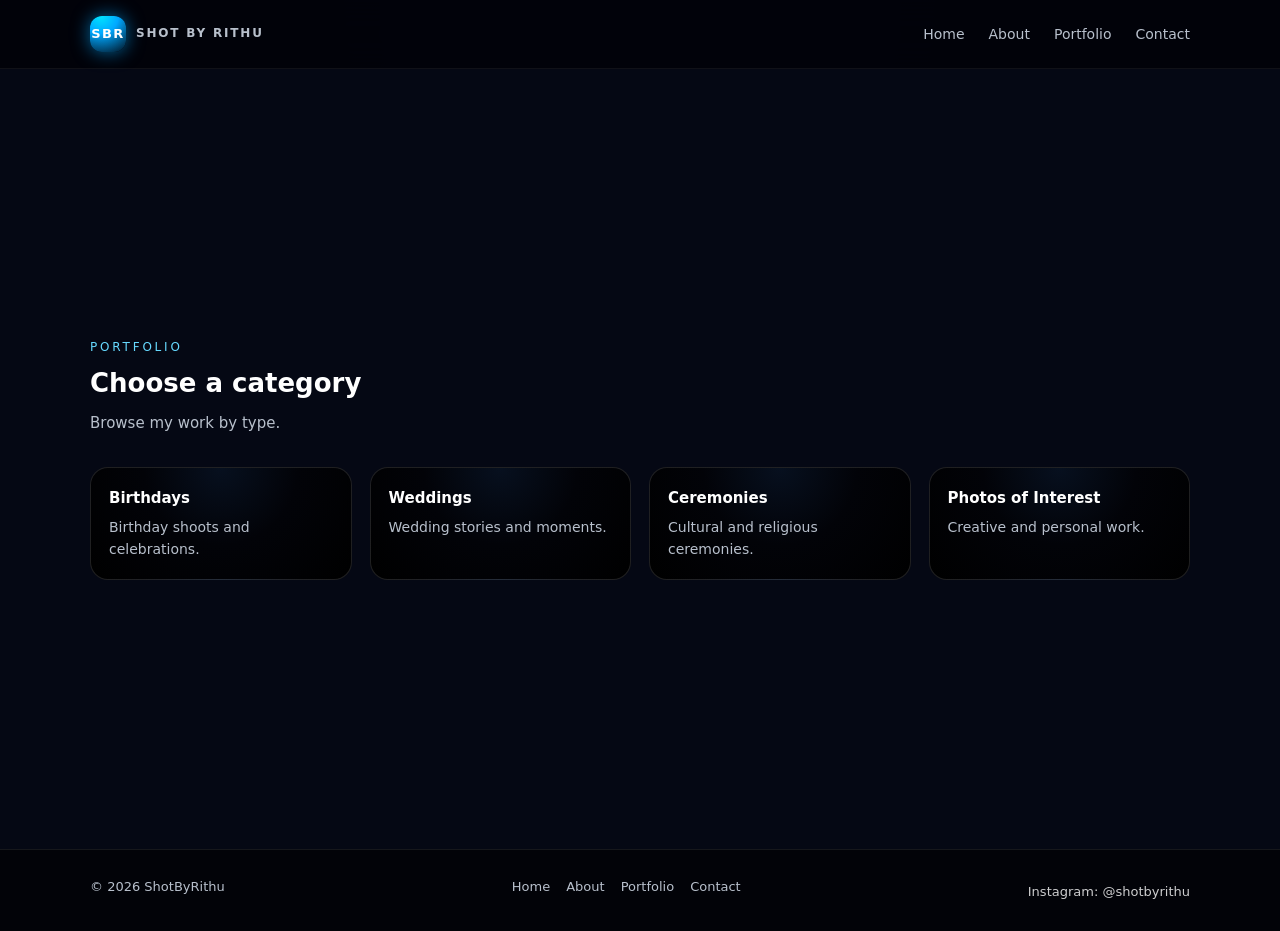
<file: portfolio/index.html>
<!DOCTYPE html>
<html lang="en">
<head>
  <meta charset="UTF-8">
  <title>Portfolio | ShotByRithu</title>
  <link rel="stylesheet" href="../style.css">
</head>

<body>

<header>
  <div class="container nav">
    <div class="logo">
      <div class="logo-mark">SBR</div>
      <div class="logo-text">SHOT BY RITHU</div>
    </div>

    <!-- CORRECT NAVBAR -->
    <nav class="nav-links">
      <a href="../index.html">Home</a>
      <a href="../about.html">About</a>
      <a href="./index.html">Portfolio</a>
      <a href="../contact.html">Contact</a>
    </nav>
  </div>
</header>

<section class="portfolio">
  <div class="container">

    <div class="section-header">
      <div class="section-kicker">Portfolio</div>
      <h2 class="section-title">Choose a category</h2>
      <p class="section-subtitle">Browse my work by type.</p>
    </div>

    <div class="category-grid">

      <a class="category-card" href="birthdays/index.html">
        <div class="category-label">Birthdays</div>
        <p>Birthday shoots and celebrations.</p>
      </a>

      <a class="category-card" href="weddings/index.html">
        <div class="category-label">Weddings</div>
        <p>Wedding stories and moments.</p>
      </a>

      <a class="category-card" href="ceremonies/index.html">
        <div class="category-label">Ceremonies</div>
        <p>Cultural and religious ceremonies.</p>
      </a>

      <a class="category-card" href="interest/index.html">
        <div class="category-label">Photos of Interest</div>
        <p>Creative and personal work.</p>
      </a>

    </div>

  </div>
</section>

<footer>
  <div class="container footer-inner">
    <div>© 2026 ShotByRithu</div>

    <!-- CORRECT FOOTER LINKS -->
    <div class="footer-links">
      <a href="../index.html">Home</a>
      <a href="../about.html">About</a>
      <a href="./index.html">Portfolio</a>
      <a href="../contact.html">Contact</a>
    </div>

    <div style="margin-top: 10px;">
      <a href="https://instagram.com/shotbyrithu" target="_blank" style="color: #fff; opacity: 0.8;">
        Instagram: @shotbyrithu
      </a>
    </div>
  </div>
</footer>

</body>
</html>
</file>
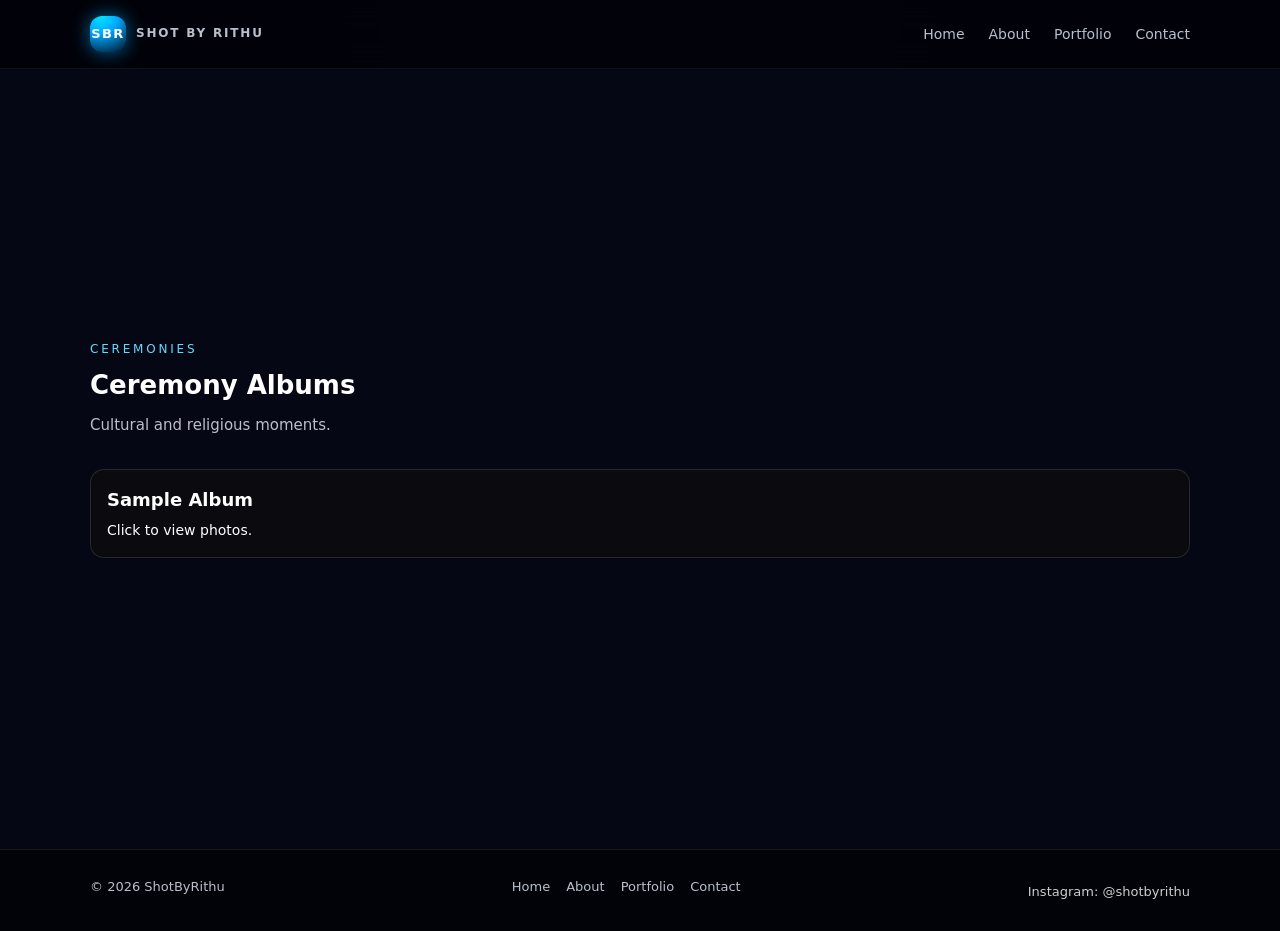
<file: portfolio/ceremonies/index.html>
<!DOCTYPE html>
<html lang="en">
<head>
  <meta charset="UTF-8">
  <title>Ceremonies | ShotByRithu</title>
  <link rel="stylesheet" href="../../style.css">
</head>

<body>

<header>
  <div class="container nav">
    <div class="logo">
      <div class="logo-mark">SBR</div>
      <div class="logo-text">SHOT BY RITHU</div>
    </div>

    <!-- CORRECT NAVBAR -->
    <nav class="nav-links">
      <a href="../../index.html">Home</a>
      <a href="../../about.html">About</a>
      <a href="../index.html">Portfolio</a>
      <a href="../../contact.html">Contact</a>
    </nav>
  </div>
</header>

<section class="portfolio">
  <div class="container">

    <div class="section-header">
      <div class="section-kicker">Ceremonies</div>
      <h2 class="section-title">Ceremony Albums</h2>
      <p class="section-subtitle">Cultural and religious moments.</p>
    </div>

    <div class="album-grid">
      <a class="album-card" href="album-template.html">
        <div class="album-title">Sample Album</div>
        <p>Click to view photos.</p>
      </a>
    </div>

  </div>
</section>

<footer>
  <div class="container footer-inner">
    <div>© 2026 ShotByRithu</div>

    <!-- CORRECT FOOTER LINKS -->
    <div class="footer-links">
      <a href="../../index.html">Home</a>
      <a href="../../about.html">About</a>
      <a href="../index.html">Portfolio</a>
      <a href="../../contact.html">Contact</a>
    </div>

    <div style="margin-top: 10px;">
      <a href="https://instagram.com/shotbyrithu" target="_blank" style="color: #fff; opacity: 0.8;">
        Instagram: @shotbyrithu
      </a>
    </div>
  </div>
</footer>

</body>
</html>
</file>
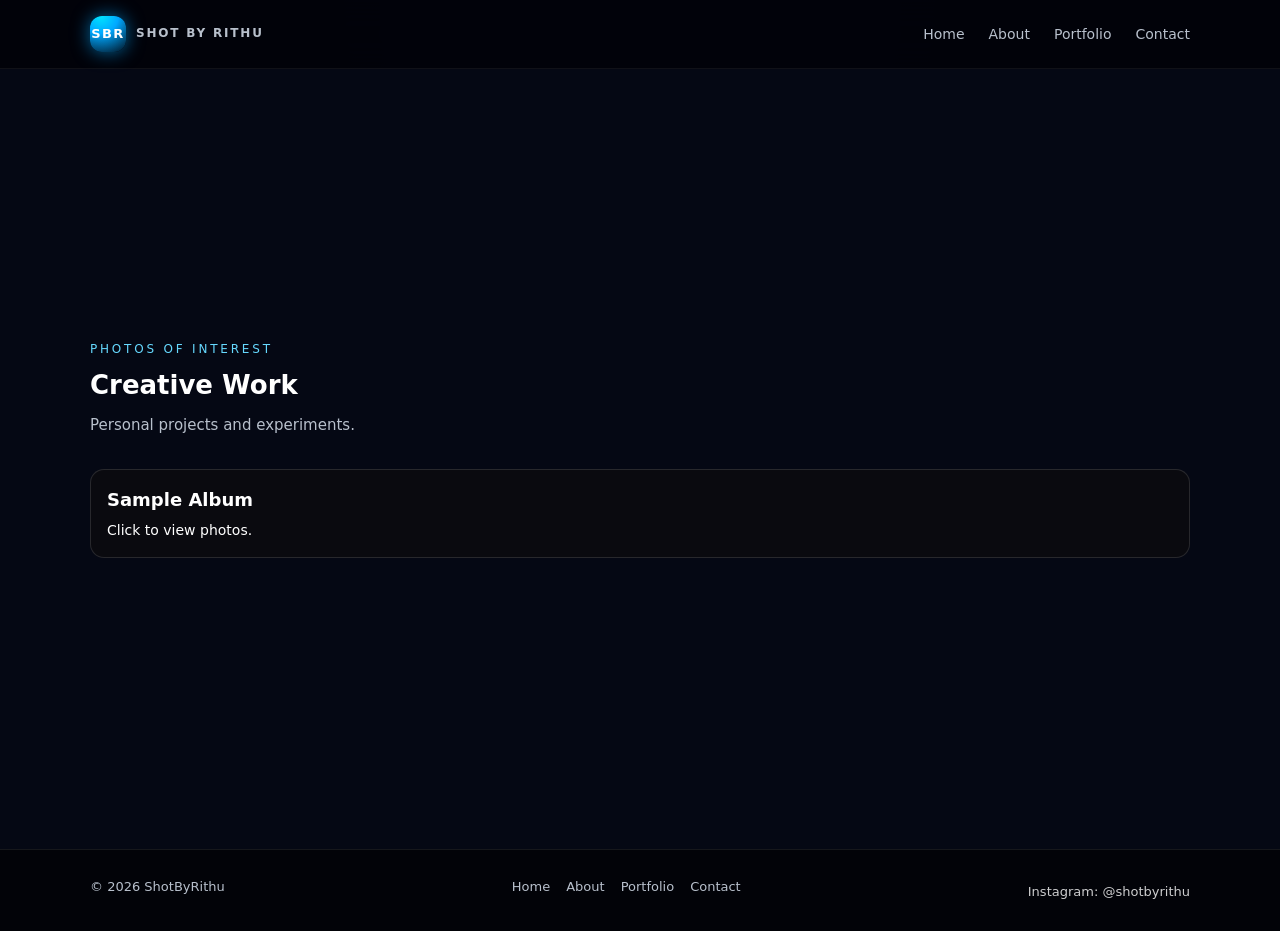
<file: portfolio/interest/index.html>
<!DOCTYPE html>
<html lang="en">
<head>
  <meta charset="UTF-8">
  <title>Photos of Interest | ShotByRithu</title>
  <link rel="stylesheet" href="../../style.css">
</head>

<body>

<header>
  <div class="container nav">
    <div class="logo">
      <div class="logo-mark">SBR</div>
      <div class="logo-text">SHOT BY RITHU</div>
    </div>

    <!-- CORRECT NAVBAR -->
    <nav class="nav-links">
      <a href="../../index.html">Home</a>
      <a href="../../about.html">About</a>
      <a href="../index.html">Portfolio</a>
      <a href="../../contact.html">Contact</a>
    </nav>
  </div>
</header>

<section class="portfolio">
  <div class="container">

    <div class="section-header">
      <div class="section-kicker">Photos of Interest</div>
      <h2 class="section-title">Creative Work</h2>
      <p class="section-subtitle">Personal projects and experiments.</p>
    </div>

    <div class="album-grid">
      <a class="album-card" href="album-template.html">
        <div class="album-title">Sample Album</div>
        <p>Click to view photos.</p>
      </a>
    </div>

  </div>
</section>

<footer>
  <div class="container footer-inner">
    <div>© 2026 ShotByRithu</div>

    <!-- CORRECT FOOTER LINKS -->
    <div class="footer-links">
      <a href="../../index.html">Home</a>
      <a href="../../about.html">About</a>
      <a href="../index.html">Portfolio</a>
      <a href="../../contact.html">Contact</a>
    </div>

    <div style="margin-top: 10px;">
      <a href="https://instagram.com/shotbyrithu" target="_blank" style="color: #fff; opacity: 0.8;">
        Instagram: @shotbyrithu
      </a>
    </div>
  </div>
</footer>

</body>
</html>
</file>
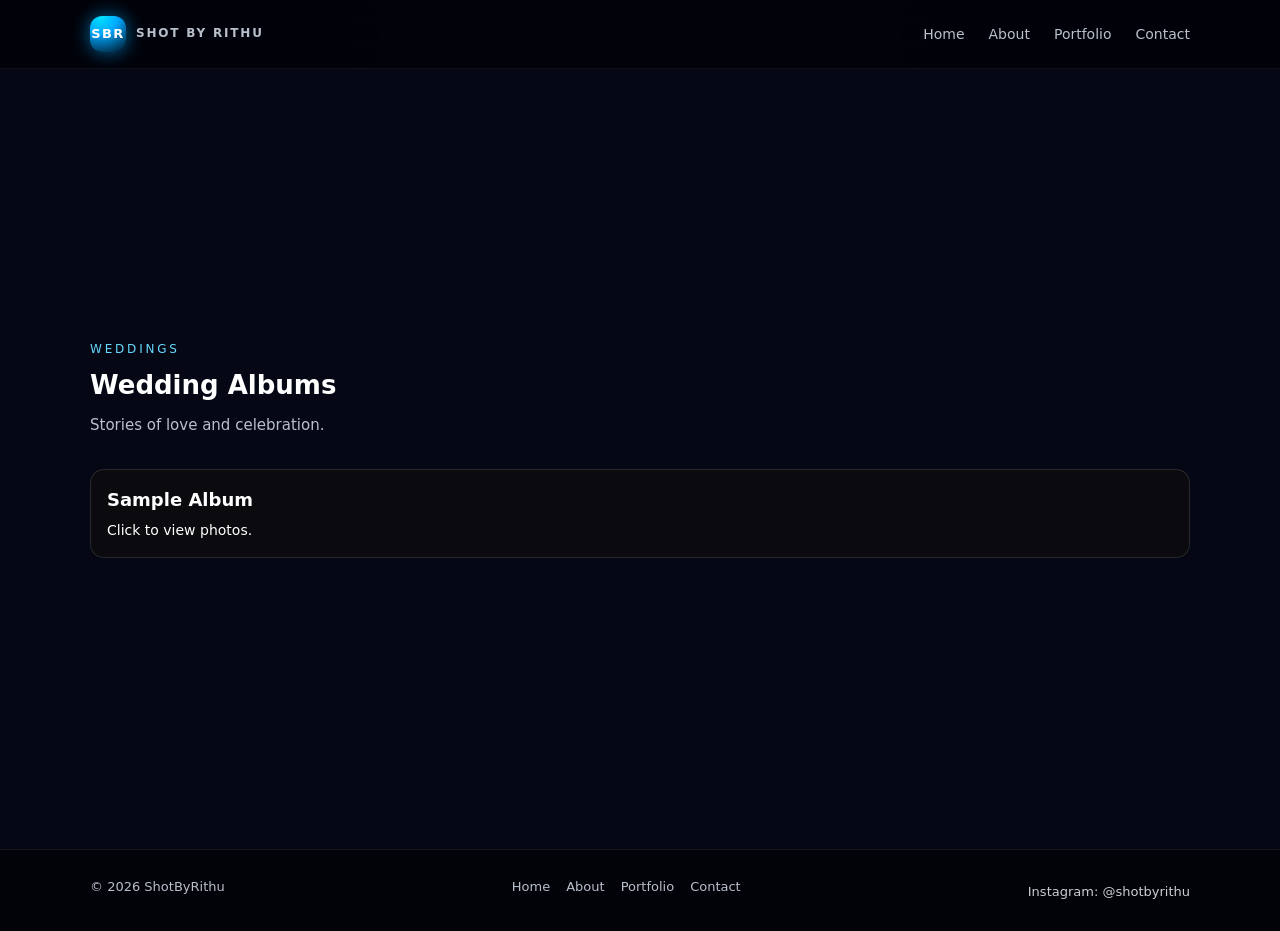
<file: portfolio/weddings/index.html>
<!DOCTYPE html>
<html lang="en">
<head>
  <meta charset="UTF-8">
  <title>Weddings | ShotByRithu</title>
  <link rel="stylesheet" href="../../style.css">
</head>

<body>

<header>
  <div class="container nav">
    <div class="logo">
      <div class="logo-mark">SBR</div>
      <div class="logo-text">SHOT BY RITHU</div>
    </div>

    <!-- CORRECT NAVBAR -->
    <nav class="nav-links">
      <a href="../../index.html">Home</a>
      <a href="../../about.html">About</a>
      <a href="../index.html">Portfolio</a>
      <a href="../../contact.html">Contact</a>
    </nav>
  </div>
</header>

<section class="portfolio">
  <div class="container">

    <div class="section-header">
      <div class="section-kicker">Weddings</div>
      <h2 class="section-title">Wedding Albums</h2>
      <p class="section-subtitle">Stories of love and celebration.</p>
    </div>

    <div class="album-grid">
      <a class="album-card" href="album-template.html">
        <div class="album-title">Sample Album</div>
        <p>Click to view photos.</p>
      </a>
    </div>

  </div>
</section>

<footer>
  <div class="container footer-inner">
    <div>© 2026 ShotByRithu</div>

    <!-- CORRECT FOOTER LINKS -->
    <div class="footer-links">
      <a href="../../index.html">Home</a>
      <a href="../../about.html">About</a>
      <a href="../index.html">Portfolio</a>
      <a href="../../contact.html">Contact</a>
    </div>

    <div style="margin-top: 10px;">
      <a href="https://instagram.com/shotbyrithu" target="_blank" style="color: #fff; opacity: 0.8;">
        Instagram: @shotbyrithu
      </a>
    </div>
  </div>
</footer>

</body>
</html>
</file>
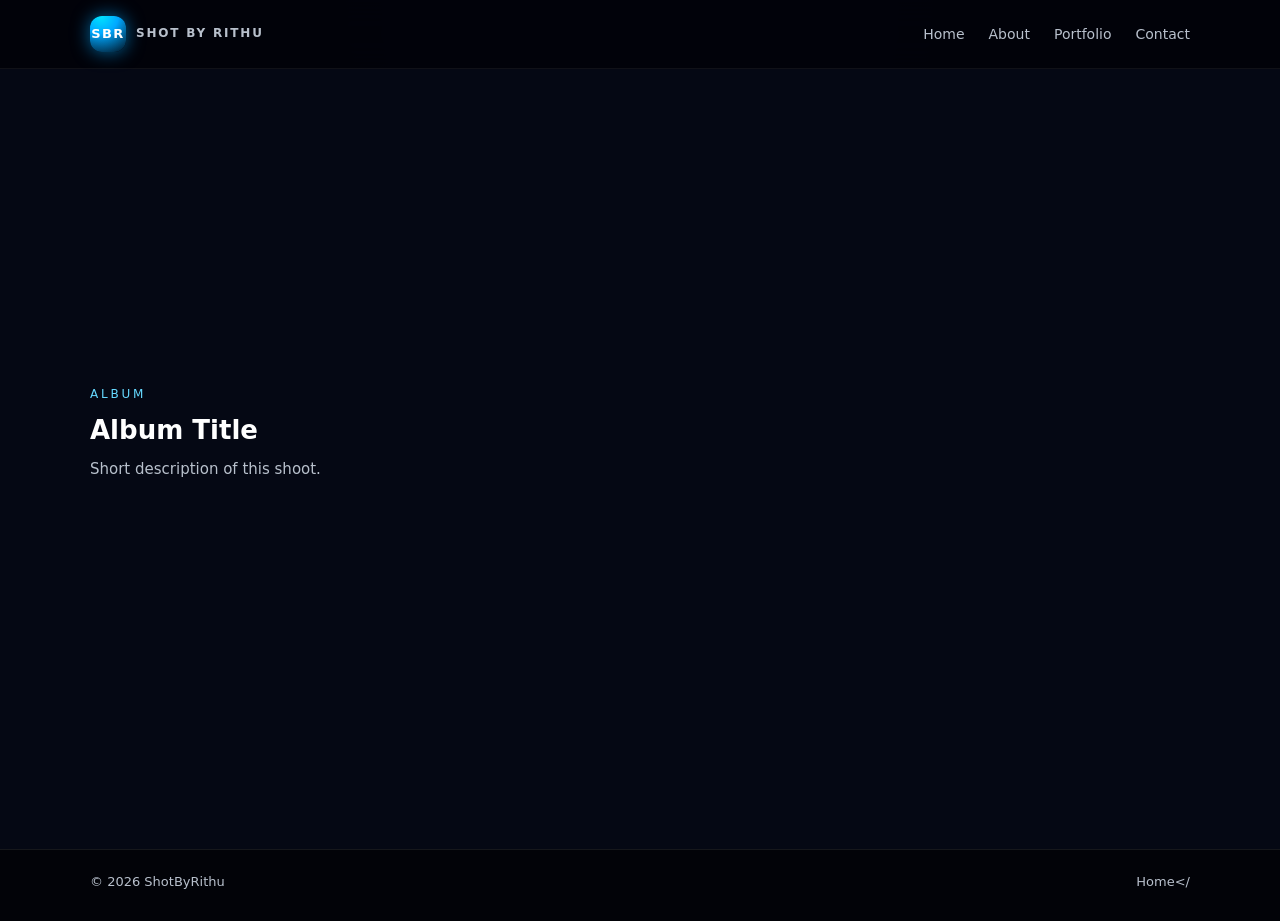
<file: portfolio/birthdays/album-template.html>
<!DOCTYPE html>
<html lang="en">
<head>
  <meta charset="UTF-8">
  <title>Album | ShotByRithu</title>
  <link rel="stylesheet" href="../../style.css">
</head>

<body>

<header>
  <div class="container nav">
    <div class="logo">
      <div class="logo-mark">SBR</div>
      <div class="logo-text">SHOT BY RITHU</div>
    </div>

    <nav class="nav-links">
      <a href="index.html">Home</a>
      <a href="about.html">About</a>
      <a href="portfolio/index.html">Portfolio</a>
      <a href="contact.html">Contact</a>
    </nav>
  </div>
</header>

<section class="portfolio">
  <div class="container">

    <div class="section-header">
      <div class="section-kicker">Album</div>
      <h2 class="section-title">Album Title</h2>
      <p class="section-subtitle">Short description of this shoot.</p>
    </div>

    <div class="album-gallery">
      <!-- Add your images here -->
      <!-- Example:
      <div class="album-photo">
        <img src="../../images/birthdays/album1/photo1.jpg">
      </div>
      -->
    </div>

  </div>
</section>

<footer>
  <div class="container footer-inner">
    <div>© 2026 ShotByRithu</div>
    <div class="footer-links">
      <a href="index.html">Home</
</file>
<file: style.css>
:root {
  --bg-main: #02030A;
  --bg-section: #050814;
  --text-main: #FFFFFF;
  --text-muted: #B8C0CC;
  --accent: #00A8FF;
  --accent-soft: #00E5FF;
  --accent-soft2: #66D9FF;
  --border-subtle: rgba(255, 255, 255, 0.08);
}

/* RESET + BASE */
* {
  margin: 0;
  padding: 0;
  box-sizing: border-box;
  font-family: 'Inter', system-ui, -apple-system, BlinkMacSystemFont, sans-serif;
}

body {
  background: radial-gradient(circle at top, #050815 0, #020308 40%, var(--bg-main) 100%);
  color: var(--text-main);
  line-height: 1.6;
  min-height: 100vh;
  position: relative;
  overflow-x: hidden;
}

a {
  color: inherit;
  text-decoration: none;
}

img {
  max-width: 100%;
  display: block;
}

.container {
  width: 90%;
  max-width: 1100px;
  margin: 0 auto;
}

/* BACKGROUND GLOWS */
.bg-glow {
  position: fixed;
  pointer-events: none;
  z-index: -1;
  filter: blur(40px);
  opacity: 0.6;
}

.bg-glow-top {
  width: 420px;
  height: 420px;
  top: -120px;
  right: -80px;
  background: radial-gradient(circle, rgba(0, 229, 255, 0.5), transparent 70%);
}

.bg-glow-bottom {
  width: 380px;
  height: 380px;
  bottom: -140px;
  left: -60px;
  background: radial-gradient(circle, rgba(0, 168, 255, 0.4), transparent 70%);
}

/* NAVBAR */
header {
  position: sticky;
  top: 0;
  z-index: 20;
  background: rgba(2, 3, 10, 0.92);
  backdrop-filter: blur(18px);
  border-bottom: 1px solid rgba(255, 255, 255, 0.06);
}

.nav {
  display: flex;
  align-items: center;
  justify-content: space-between;
  padding: 16px 0;
}

.logo {
  display: flex;
  align-items: center;
  gap: 10px;
}

.logo-mark {
  width: 36px;
  height: 36px;
  border-radius: 12px;
  background: radial-gradient(circle at 30% 0, var(--accent-soft) 0, var(--accent) 40%, #02101f 100%);
  display: flex;
  align-items: center;
  justify-content: center;
  font-weight: 700;
  font-size: 13px;
  letter-spacing: 1.4px;
  box-shadow: 0 0 18px rgba(0, 168, 255, 0.6);
}

.logo-text {
  font-weight: 600;
  letter-spacing: 1.8px;
  font-size: 12px;
  text-transform: uppercase;
  color: var(--text-muted);
}

.nav-links {
  display: flex;
  gap: 24px;
  font-size: 14px;
}

.nav-links a {
  position: relative;
  color: var(--text-muted);
  transition: color 0.15s ease;
}

.nav-links a::after {
  content: "";
  position: absolute;
  left: 0;
  bottom: -4px;
  width: 0;
  height: 2px;
  background: linear-gradient(90deg, var(--accent), var(--accent-soft));
  transition: width 0.2s ease;
}

.nav-links a:hover {
  color: var(--accent-soft);
}

.nav-links a:hover::after {
  width: 100%;
}

/* HERO */
.hero {
  min-height: 80vh;
  display: flex;
  align-items: center;
  padding: 72px 0 80px;
}

.hero-inner {
  display: grid;
  grid-template-columns: minmax(0, 1.2fr) minmax(0, 1fr);
  gap: 56px;
  align-items: center;
}

.hero-kicker {
  font-size: 12px;
  letter-spacing: 3px;
  text-transform: uppercase;
  color: var(--accent-soft2);
  margin-bottom: 12px;
}

.hero-title {
  font-size: 40px;
  font-weight: 700;
  line-height: 1.1;
  margin-bottom: 12px;
}

.hero-title span {
  background: linear-gradient(120deg, var(--accent-soft), var(--accent));
  -webkit-background-clip: text;
  color: transparent;
}

.hero-subtitle {
  font-size: 15px;
  color: var(--text-muted);
  max-width: 440px;
  margin-bottom: 26px;
}

.hero-buttons {
  display: flex;
  flex-wrap: wrap;
  gap: 14px;
  margin-bottom: 26px;
}

.btn-primary {
  padding: 11px 24px;
  border-radius: 999px;
  border: none;
  cursor: pointer;
  font-size: 14px;
  font-weight: 500;
  background: linear-gradient(135deg, var(--accent), var(--accent-soft));
  color: #020308;
  box-shadow: 0 0 20px rgba(0, 168, 255, 0.55);
  transition: transform 0.15s ease, box-shadow 0.15s ease, filter 0.15s ease;
}

.btn-primary:hover {
  transform: translateY(-1px);
  box-shadow: 0 0 28px rgba(0, 168, 255, 0.8);
  filter: brightness(1.05);
}

.btn-ghost {
  padding: 11px 24px;
  border-radius: 999px;
  border: 1px solid rgba(255, 255, 255, 0.16);
  background: rgba(0, 0, 0, 0.4);
  color: var(--text-muted);
  font-size: 14px;
  cursor: pointer;
  transition: background 0.15s ease, border-color 0.15s ease, color 0.15s ease;
}

.btn-ghost:hover {
  background: rgba(255, 255, 255, 0.06);
  border-color: rgba(255, 255, 255, 0.3);
  color: #ffffff;
}

.btn-full {
  width: 100%;
}

.hero-meta {
  font-size: 13px;
  color: var(--text-muted);
  display: flex;
  flex-wrap: wrap;
  gap: 18px;
}

/* HERO CARD */
.hero-card {
  background: radial-gradient(circle at top, #07101f 0, #020308 45%, #000000 100%);
  border-radius: 20px;
  padding: 22px;
  border: 1px solid rgba(255, 255, 255, 0.08);
  box-shadow: 0 22px 50px rgba(0, 0, 0, 0.85);
  position: relative;
  overflow: hidden;
}

.hero-card-glow {
  position: absolute;
  width: 260px;
  height: 260px;
  background: radial-gradient(circle, rgba(0, 229, 255, 0.4), transparent 70%);
  top: -80px;
  right: -80px;
  opacity: 0.8;
  pointer-events: none;
}

.hero-card-tag {
  font-size: 11px;
  text-transform: uppercase;
  letter-spacing: 2.6px;
  color: var(--accent-soft2);
  margin-bottom: 10px;
}

.hero-card-title {
  font-size: 18px;
  font-weight: 600;
  margin-bottom: 6px;
}

.hero-card-text {
  font-size: 14px;
  color: var(--text-muted);
  margin-bottom: 16px;
}

.hero-chip-row {
  display: flex;
  flex-wrap: wrap;
  gap: 8px;
  margin-bottom: 16px;
}

.chip {
  font-size: 12px;
  padding: 5px 11px;
  border-radius: 999px;
  border: 1px solid rgba(255, 255, 255, 0.16);
  color: var(--text-muted);
  background: rgba(0, 0, 0, 0.5);
}

.hero-card-footer {
  font-size: 12px;
  color: var(--text-muted);
  display: flex;
  justify-content: space-between;
  align-items: center;
}

/* SECTION BASE */
section {
  padding: 72px 0;
}

.section-header {
  margin-bottom: 32px;
}

.section-kicker {
  font-size: 12px;
  letter-spacing: 2.8px;
  text-transform: uppercase;
  color: var(--accent-soft2);
  margin-bottom: 6px;
}

.section-title {
  font-size: 26px;
  font-weight: 600;
  margin-bottom: 6px;
}

.section-subtitle {
  font-size: 15px;
  color: var(--text-muted);
  max-width: 520px;
}

/* ABOUT */
.about {
  background: linear-gradient(180deg, rgba(255, 255, 255, 0.02), transparent);
}

.about-inner {
  display: grid;
  grid-template-columns: minmax(0, 1.2fr) minmax(0, 1fr);
  gap: 40px;
  align-items: center;
}

.about-text p {
  font-size: 15px;
  color: var(--text-muted);
  margin-bottom: 16px;
}

.about-highlight {
  border-left: 2px solid var(--accent);
  padding-left: 14px;
  margin-top: 8px;
  font-size: 14px;
  color: var(--text-muted);
}

.about-meta {
  display: flex;
  flex-wrap: wrap;
  gap: 24px;
  margin-top: 18px;
  font-size: 14px;
  color: var(--text-muted);
}

.about-card {
  border-radius: 18px;
  padding: 22px;
  border: 1px solid rgba(255, 255, 255, 0.08);
  background: radial-gradient(circle at top, #07101f 0, #020308 45%, #000000 100%);
  font-size: 14px;
  color: var(--text-muted);
}

.about-card-title {
  font-size: 15px;
  font-weight: 600;
  margin-bottom: 8px;
}

/* PORTFOLIO */
.portfolio {
  background: var(--bg-section);
}

.filter-row {
  display: flex;
  flex-wrap: wrap;
  gap: 10px;
  margin-bottom: 26px;
  font-size: 13px;
}

.filter-pill {
  padding: 6px 14px;
  border-radius: 999px;
  border: 1px solid rgba(255, 255, 255, 0.16);
  color: var(--text-muted);
  background: rgba(0, 0, 0, 0.4);
}

.filter-pill.active {
  border-color: var(--accent-soft);
  background: rgba(0, 168, 255, 0.16);
  color: var(--accent-soft);
}

.grid {
  display: grid;
  grid-template-columns: repeat(auto-fit, minmax(240px, 1fr));
  gap: 18px;
}

.thumb {
  position: relative;
  border-radius: 16px;
  overflow: hidden;
  background: radial-gradient(circle at top, #1b2735 0, #050509 60%, #000000 100%);
  border: 1px solid rgba(255, 255, 255, 0.08);
  aspect-ratio: 4 / 3;
  display: flex;
  align-items: center;
  justify-content: center;
  color: var(--text-muted);
  font-size: 14px;
  isolation: isolate;
  cursor: pointer;
  transform: translateY(0);
  transition: transform 0.2s ease, box-shadow 0.2s ease, border-color 0.2s ease;
}

/* Placeholder gradient “images” – replace with real images later */
.thumb-1 { background-image: linear-gradient(135deg, #02030a, #0b1b33); }
.thumb-2 { background-image: linear-gradient(135deg, #02030a, #12324a); }
.thumb-3 { background-image: linear-gradient(135deg, #02030a, #1b3b4f); }
.thumb-4 { background-image: linear-gradient(135deg, #02030a, #18263f); }
.thumb-5 { background-image: linear-gradient(135deg, #02030a, #0f2238); }
.thumb-6 { background-image: linear-gradient(135deg, #02030a, #14314a); }

.thumb-overlay {
  position: absolute;
  inset: 0;
  background: radial-gradient(circle at top, rgba(0, 229, 255, 0.18), transparent 60%);
  mix-blend-mode: screen;
  opacity: 0.8;
}

.thumb-label {
  position: absolute;
  left: 14px;
  bottom: 12px;
  font-size: 12px;
  padding: 4px 10px;
  border-radius: 999px;
  background: rgba(0, 0, 0, 0.7);
  border: 1px solid rgba(255, 255, 255, 0.24);
}

.thumb:hover {
  transform: translateY(-4px);
  box-shadow: 0 18px 40px rgba(0, 0, 0, 0.9);
  border-color: rgba(0, 229, 255, 0.6);
}

/* Make portfolio page fill the full screen */
.portfolio {
  min-height: calc(100vh - 120px); /* full screen minus header/footer */
  display: flex;
  flex-direction: column;
  justify-content: center;
  padding-top: 40px;
  padding-bottom: 40px;
}

/* CONTACT */
.contact {
  background: linear-gradient(180deg, var(--bg-section), #020308);
}

.contact-inner {
  display: grid;
  grid-template-columns: 1.1fr 1fr;
  grid-template-rows: auto auto auto;
  gap: 40px;
  align-items: flex-start;
}

/* Row 1 */
.section-title {
  grid-column: 1 / 3;
  grid-row: 1;
}

/* Row 2 */
.section-subtitle {
  grid-column: 1 / 3;
  grid-row: 2;
}

/* Row 3 — LEFT */
.contact-image {
  grid-column: 1;
  grid-row: 3;
  width: 100%;
  height: 100%;
}

.contact-image img {
  width: 100%;
  height: 100%;
  object-fit: cover;
  border-radius: 14px;
  opacity: 0.9;
  box-shadow: 0 0 40px rgba(0,0,0,0.6);
}

/* Row 3 — RIGHT */
.contact-right {
  grid-column: 2;
  grid-row: 3;
  display: flex;
  flex-direction: column;
  gap: 20px;
}

form {
  display: grid;
  gap: 14px;
}

label {
  font-size: 13px;
  color: var(--text-muted);
  margin-bottom: 3px;
  display: block;
}

input,
textarea {
  width: 100%;
  padding: 10px 11px;
  border-radius: 10px;
  border: 1px solid rgba(255, 255, 255, 0.16);
  background: rgba(0, 0, 0, 0.5);
  color: var(--text-main);
  font-size: 14px;
  outline: none;
  transition: border-color 0.15s ease, box-shadow 0.15s ease, background 0.15s ease;
}

input:focus,
textarea:focus {
  border-color: var(--accent-soft);
  box-shadow: 0 0 0 1px rgba(0, 229, 255, 0.4);
  background: rgba(0, 0, 0, 0.7);
}

textarea {
  min-height: 120px;
  resize: vertical;
}

/* MOBILE */
@media (max-width: 768px) {
  .contact-inner {
    grid-template-columns: 1fr;
    grid-template-rows: auto auto auto auto;
  }

  .section-title,
  .section-subtitle {
    grid-column: 1;
  }

  .contact-image {
    grid-column: 1;
  }

  .contact-right {
    grid-column: 1;
  }

  .contact-image img {
    max-height: 300px;
  }
}


/* FOOTER */
footer {
  border-top: 1px solid rgba(255, 255, 255, 0.08);
  padding: 22px 0 28px;
  font-size: 13px;
  color: var(--text-muted);
  background: #020308;
}

.footer-inner {
  display: flex;
  justify-content: space-between;
  align-items: center;
  gap: 16px;
  flex-wrap: wrap;
}

.footer-links {
  display: flex;
  gap: 16px;
}

.footer-links a {
  color: var(--text-muted);
  transition: color 0.15s ease;
}

.footer-links a:hover {
  color: var(--accent-soft);
}

/* CATEGORY GRID (Portfolio main) */
.category-grid {
  display: grid;
  grid-template-columns: repeat(auto-fit, minmax(220px, 1fr));
  gap: 18px;
}

.category-card {
  border-radius: 18px;
  padding: 18px;
  border: 1px solid rgba(255, 255, 255, 0.12);
  background: radial-gradient(circle at top, #07101f 0, #020308 45%, #000000 100%);
  color: var(--text-muted);
  font-size: 14px;
  transition: transform 0.2s ease, box-shadow 0.2s ease, border-color 0.2s ease;
}

.category-card:hover {
  transform: translateY(-4px);
  box-shadow: 0 18px 40px rgba(0, 0, 0, 0.9);
  border-color: rgba(0, 229, 255, 0.6);
}

.category-label {
  font-size: 15px;
  font-weight: 600;
  margin-bottom: 6px;
  color: #ffffff;
}

/* ALBUM GRID (inside each category) */
.album-grid {
  display: grid;
  grid-template-columns: repeat(auto-fit, minmax(220px, 1fr));
  gap: 18px;
}

.album-card {
  border-radius: 16px;
  padding: 16px;
  border: 1px solid rgba(255, 255, 255, 0.12);
  background: radial-gradient(circle at top, #050815 0, #020308 45%, #000000 100%);
  color: var(--text-muted);
  font-size: 14px;
  transition: transform 0.2s ease, box-shadow 0.2s ease, border-color 0.2s ease;
}

.album-card:hover {
  transform: translateY(-4px);
  box-shadow: 0 18px 40px rgba(0, 0, 0, 0.9);
  border-color: rgba(0, 229, 255, 0.6);
}

.album-title {
  font-size: 15px;
  font-weight: 600;
  margin-bottom: 6px;
  color: #ffffff;
}

/* PREMIUM MASONRY ALBUM LAYOUT */
.album-gallery {
  column-count: 3;
  column-gap: 18px;
  padding: 10px 0;
}

.album-photo {
  break-inside: avoid;
  margin-bottom: 18px;
  border-radius: 14px;
  overflow: hidden;
  border: 1px solid rgba(255, 255, 255, 0.12);
  background: #020308;
  transition: transform 0.3s ease, box-shadow 0.3s ease;
}

.album-photo img {
  width: 100%;
  height: auto;
  display: block;
  border-radius: 14px;
  object-fit: cover;
}

/* ALBUM CARD */
.album-card {
  display: flex;
  flex-direction: column;
  background: #0a0a0f;
  border-radius: 14px;
  overflow: hidden;
  border: 1px solid rgba(255, 255, 255, 0.12);
  text-decoration: none;
  color: #fff;
  transition: transform 0.3s ease, box-shadow 0.3s ease;
  margin-bottom: 20px;
}

.album-card:hover {
  transform: translateY(-4px);
  box-shadow: 0 0 25px rgba(0, 150, 255, 0.25);
}

.album-thumb {
  width: 100%;
  height: auto;
  object-fit: cover;
  display: block;
}

.album-info {
  padding: 16px;
}

.album-title {
  font-size: 18px;
  font-weight: 600;
  margin-bottom: 4px;
}

.album-info p {
  margin: 0;
  opacity: 0.7;
  font-size: 14px;
}

/* Hover effect */
.album-photo:hover {
  transform: translateY(-4px);
  box-shadow: 0 0 25px rgba(0, 150, 255, 0.25);
}

/* MOBILE FIX */
@media (max-width: 768px) {
  .album-gallery {
    column-count: 1;
  }
}

/* FULLSCREEN LIGHTBOX */
.lightbox {
  position: fixed;
  top: 0;
  left: 0;
  width: 100%;
  height: 100%;
  background: rgba(0,0,0,0.85);
  display: none;
  justify-content: center;
  align-items: center;
  z-index: 9999;
}

/* FIX: IMAGE MUST BE BELOW ARROWS */
.lightbox img {
  max-width: 90%;
  max-height: 90%;
  border-radius: 12px;
  box-shadow: 0 0 30px rgba(0,0,0,0.6);
  animation: fadeIn 0.25s ease;
  position: relative;
  z-index: 9000; /* <-- IMPORTANT */
}

@keyframes fadeIn {
  from { opacity: 0; transform: scale(0.95); }
  to { opacity: 1; transform: scale(1); }
}

/* FIXED + BIGGER ARROWS */
.lightbox-arrow {
  position: absolute;
  top: 50%;
  transform: translateY(-50%);
  font-size: 80px;        /* BIGGER ARROWS */
  color: white;
  cursor: pointer;
  padding: 40px;          /* HUGE CLICK AREA */
  user-select: none;
  opacity: 0.9;
  z-index: 10000;         /* ALWAYS ON TOP */
  transition: 0.2s ease;
}

.lightbox-arrow:hover {
  opacity: 1;
  transform: translateY(-50%) scale(1.15);
}

.lightbox-arrow.left {
  left: 20px;
}

.lightbox-arrow.right {
  right: 20px;
}

/* OPTIONAL: ZOOM ICON */
.zoom-icon {
  position: absolute;
  bottom: 30px;
  right: 30px;
  font-size: 45px;
  color: white;
  opacity: 0.85;
  cursor: pointer;
  z-index: 10000;
}

/* ZOOMED IMAGE */
.lightbox img.zoomed {
  transform: scale(1.6);
  cursor: grab;
}

/* ANIMATIONS */
.fade-in {
  opacity: 0;
  animation: fadeIn 0.7s ease forwards;
}

.slide-up {
  opacity: 0;
  transform: translateY(12px);
  animation: slideUp 0.7s ease forwards;
}

.slide-up-delayed {
  opacity: 0;
  transform: translateY(14px);
  animation: slideUp 0.7s ease 0.15s forwards;
}

.zoom-in {
  opacity: 0;
  transform: scale(0.98);
  animation: zoomIn 0.6s ease forwards;
}

@keyframes fadeIn {
  to {
    opacity: 1;
  }
}

@keyframes slideUp {
  to {
    opacity: 1;
    transform: translateY(0);
  }
}

@keyframes zoomIn {
  to {
    opacity: 1;
    transform: scale(1);
  }
}

/* RESPONSIVE */
@media (max-width: 900px) {
  .hero-inner,
  .about-inner,
  .contact-inner {
    grid-template-columns: 1fr;
  }

  .hero {
    padding-top: 56px;
  }

  .hero-right {
    order: -1;
  }
}

@media (max-width: 720px) {
  .nav-links {
    display: none;
  }

  .hero-title {
    font-size: 32px;
  }

  section {
    padding: 56px 0;
  }

  .grid {
    grid-template-columns: 1fr;
  }
}

/* Fade-in animation */
.fade-in {
  opacity: 0;
  transform: translateY(20px);
  animation: fadeInUp 1.2s ease-out forwards;
}

.fade-in-delay {
  opacity: 0;
  transform: translateY(20px);
  animation: fadeInUp 1.2s ease-out forwards;
  animation-delay: 0.4s;
}

.fade-in-slow {
  opacity: 0;
  transform: translateY(20px);
  animation: fadeInUp 1.6s ease-out forwards;
  animation-delay: 0.8s;
}

@keyframes fadeInUp {
  from {
    opacity: 0;
    transform: translateY(20px);
  }
  to {
    opacity: 1;
    transform: translateY(0);
  }
}

.instagram-btn {
  display: inline-flex;
  align-items: center;
  gap: 10px;
  padding: 12px 20px;
  background: #111;
  border: 1px solid #333;
  border-radius: 8px;
  color: #fff;
  font-weight: 600;
  text-decoration: none;
  transition: 0.3s ease;
}

.instagram-btn:hover {
  background: #222;
  border-color: #555;
}

.ig-icon {
  width: 20px;
  height: 20px;
  filter: invert(1);
}

/* CONTACT PAGE — MATCH HOME + ABOUT STYLE */

.contact {
  padding: 80px 0;
}

.contact-inner {
  background: #0b0b0b;
  padding: 40px 50px;
  border-radius: 20px;
  box-shadow: 0 0 40px rgba(0,0,0,0.6);
  border: 1px solid #1a1a1a;
}

.contact-inner h2.section-title {
  font-size: 32px;
  margin-bottom: 10px;
  color: #fff;
}

.contact-inner .section-subtitle {
  color: #ccc;
  font-size: 15px;
}

/* LABELS */
.contact-inner form label {
  display: block;
  margin-top: 22px;
  font-weight: 600;
  color: #fff;
  letter-spacing: 0.3px;
}

/* INPUTS + SELECTS + TEXTAREA */
.contact-inner form input,
.contact-inner form select,
.contact-inner form textarea {
  width: 100%;
  padding: 14px;
  margin-top: 8px;
  border-radius: 12px;
  border: 1px solid #333;
  background: #111;
  color: #fff;
  font-size: 15px;
  transition: 0.3s ease;
  box-shadow: inset 0 0 10px rgba(0,0,0,0.4);
}

.contact-inner form input:focus,
.contact-inner form select:focus,
.contact-inner form textarea:focus {
  border-color: #666;
  background: #151515;
  box-shadow: 0 0 10px rgba(255,255,255,0.05);
}

/* TEXTAREA */
.contact-inner form textarea {
  height: 150px;
  resize: none;
}

/* BUTTON */
.btn-full {
  width: 100%;
}

.btn-primary {
  background: #fff;
  color: #000;
  padding: 14px 20px;
  border-radius: 12px;
  border: none;
  font-weight: 700;
  cursor: pointer;
  transition: 0.3s ease;
}

.btn-primary:hover {
  background: #e5e5e5;
}

/* SUCCESS MESSAGE */
#successMessage {
  background: #0f0f0f;
  border: 1px solid #333;
  border-radius: 12px;
  box-shadow: 0 0 30px rgba(0,0,0,0.5);
}
</file>
